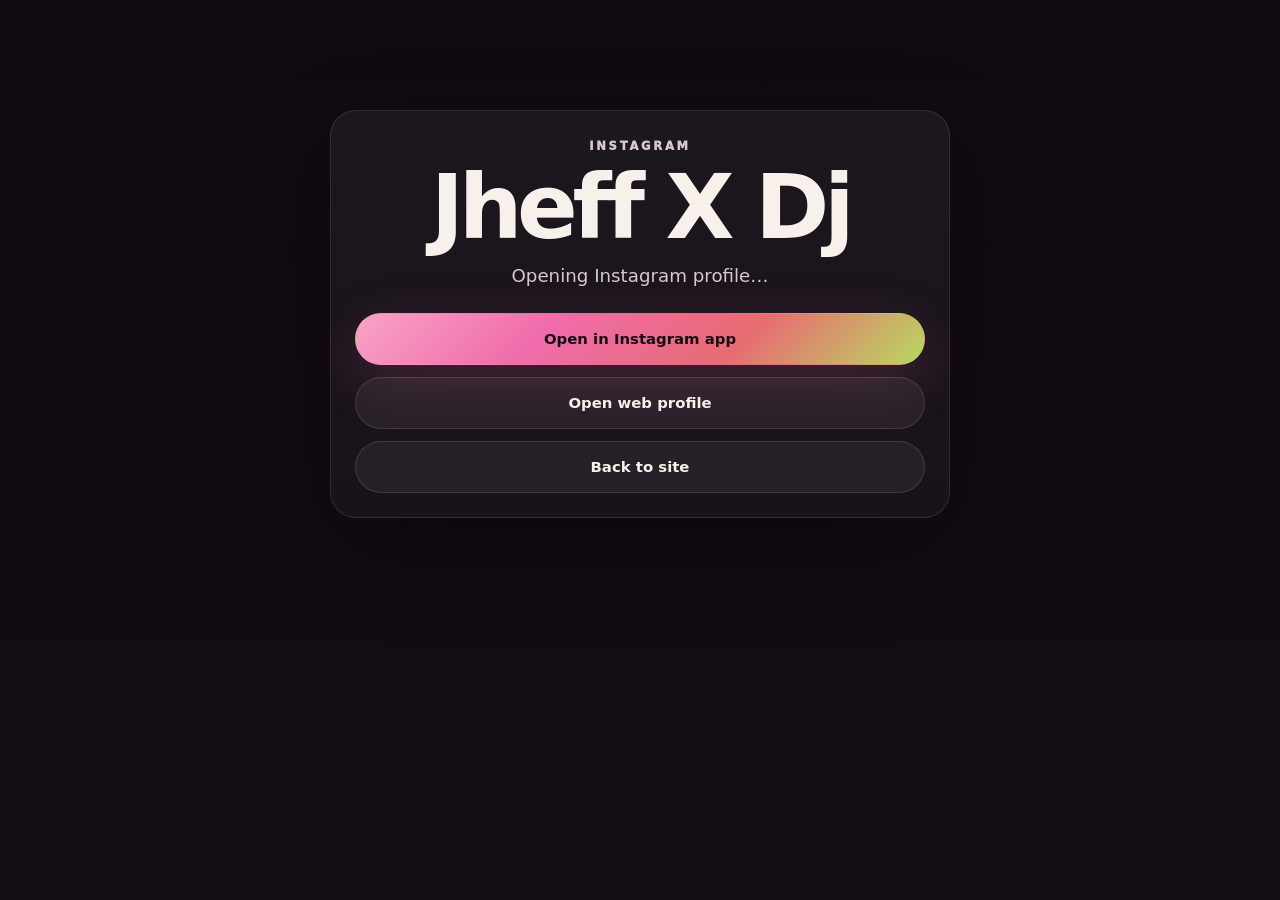
<file: instagram/index.html>
<!doctype html>
<html lang="en">
<head>
  <meta charset="UTF-8">
  <meta name="viewport" content="width=device-width,initial-scale=1">
  <title>Open Instagram — Jheff X Dj</title>
  <meta name="robots" content="noindex">
  <link rel="stylesheet" href="/assets/css/styles.css?v=landing-final-4">
</head>
<body class="page">
  <main class="page-main">
    <section class="container" style="max-width:620px">
      <div class="panel" style="text-align:center">
        <p class="kicker">Instagram</p>
        <h1 style="font-size:clamp(3rem,12vw,5.6rem);line-height:.9;letter-spacing:-.06em;margin:0 0 14px">Jheff X Dj</h1>
        <p class="lead" style="margin:auto">Opening Instagram profile…</p>
        <div class="link-list">
          <a class="btn primary" id="open-app" href="instagram://user?username=jheffbrasil">Open in Instagram app</a>
          <a class="btn ghost" href="https://www.instagram.com/jheffbrasil/">Open web profile</a>
          <a class="btn ghost" href="/">Back to site</a>
        </div>
      </div>
    </section>
  </main>
  <script>
    const appUrl = 'instagram://user?username=jheffbrasil';
    const webUrl = 'https://www.instagram.com/jheffbrasil/';
    let fallbackTimer;
    function openApp(){
      document.location.href = appUrl;
      fallbackTimer = setTimeout(() => {
        if (!document.hidden) document.location.href = webUrl;
      }, 1800);
    }
    document.getElementById('open-app').addEventListener('click', function(e){
      e.preventDefault();
      openApp();
    });
    window.addEventListener('pagehide', () => clearTimeout(fallbackTimer));
    setTimeout(openApp, 350);
  </script>
</body>
</html>
</file>
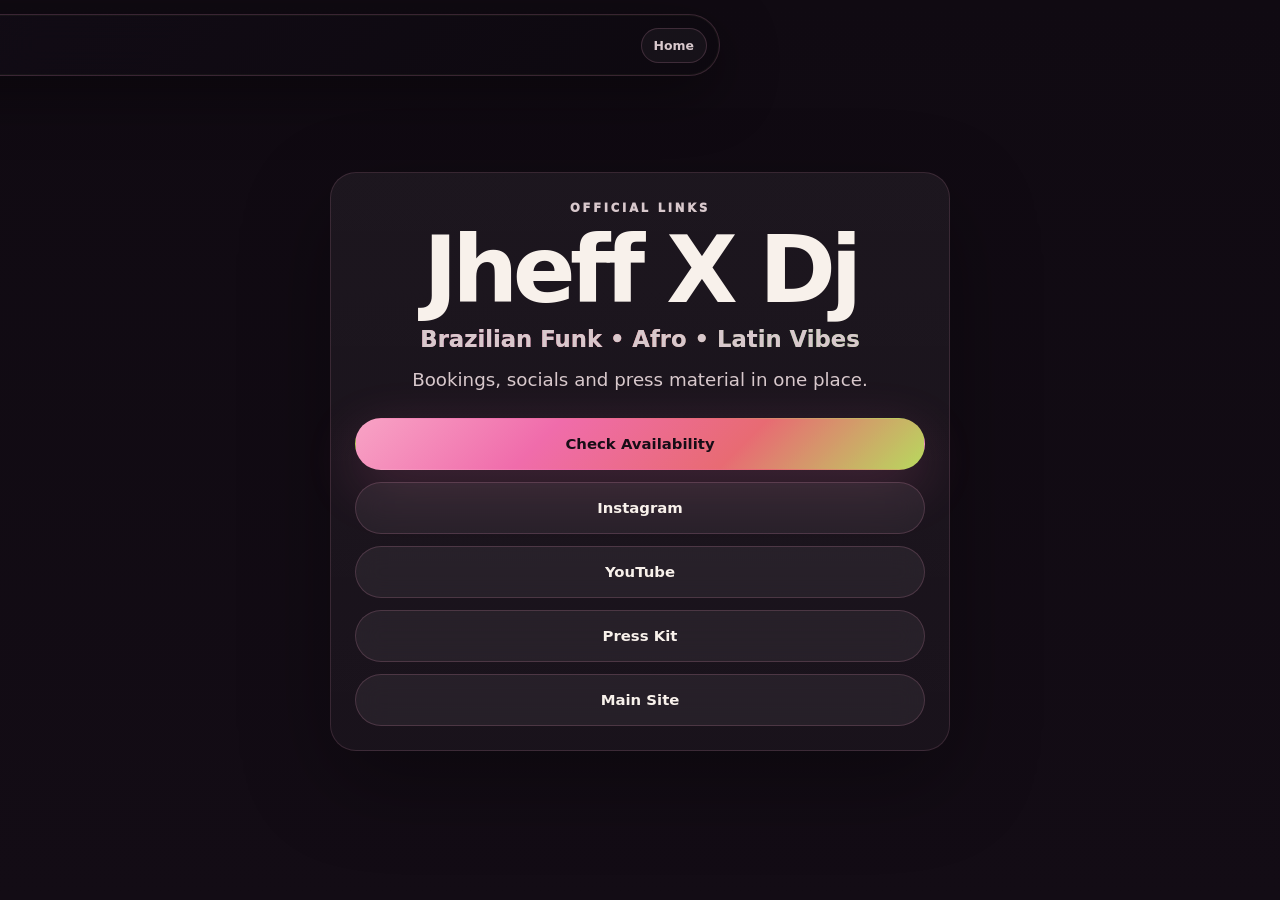
<file: links/index.html>
<!doctype html>
<html lang="en">
<head>
  <meta charset="UTF-8">
  <meta name="viewport" content="width=device-width,initial-scale=1">
  <title>Links — Jheff X Dj</title>
  <meta name="description" content="Official links for Jheff X Dj: booking, Instagram, YouTube and press kit.">
  <link rel="stylesheet" href="/assets/css/styles.css?v=landing-final-4">
</head>
<body class="page">
  <header class="topbar"><a class="brand" href="/">Jheff X Dj</a><div class="lang-switch"><a href="/">Home</a></div></header>
  <main class="page-main">
    <section class="container" style="max-width:620px">
      <div class="panel" style="text-align:center">
        <p class="kicker">Official links</p>
        <h1 style="font-size:clamp(3rem,12vw,5.8rem);line-height:.9;letter-spacing:-.06em;margin:0 0 14px">Jheff X Dj</h1>
        <p class="tagline">Brazilian Funk • Afro • Latin Vibes</p>
        <p class="lead" style="margin:auto">Bookings, socials and press material in one place.</p>
        <div class="link-list">
          <a class="btn primary" href="https://wa.me/351919344194" target="_blank" rel="noopener">Check Availability</a>
          <a class="btn ghost" href="/instagram/">Instagram</a>
          <a class="btn ghost" href="https://youtube.com/@jheffxdj">YouTube</a>
          <a class="btn ghost" href="/press-kit/">Press Kit</a>
          <a class="btn ghost" href="/">Main Site</a>
        </div>
      </div>
    </section>
  </main>
</body>
</html>
</file>
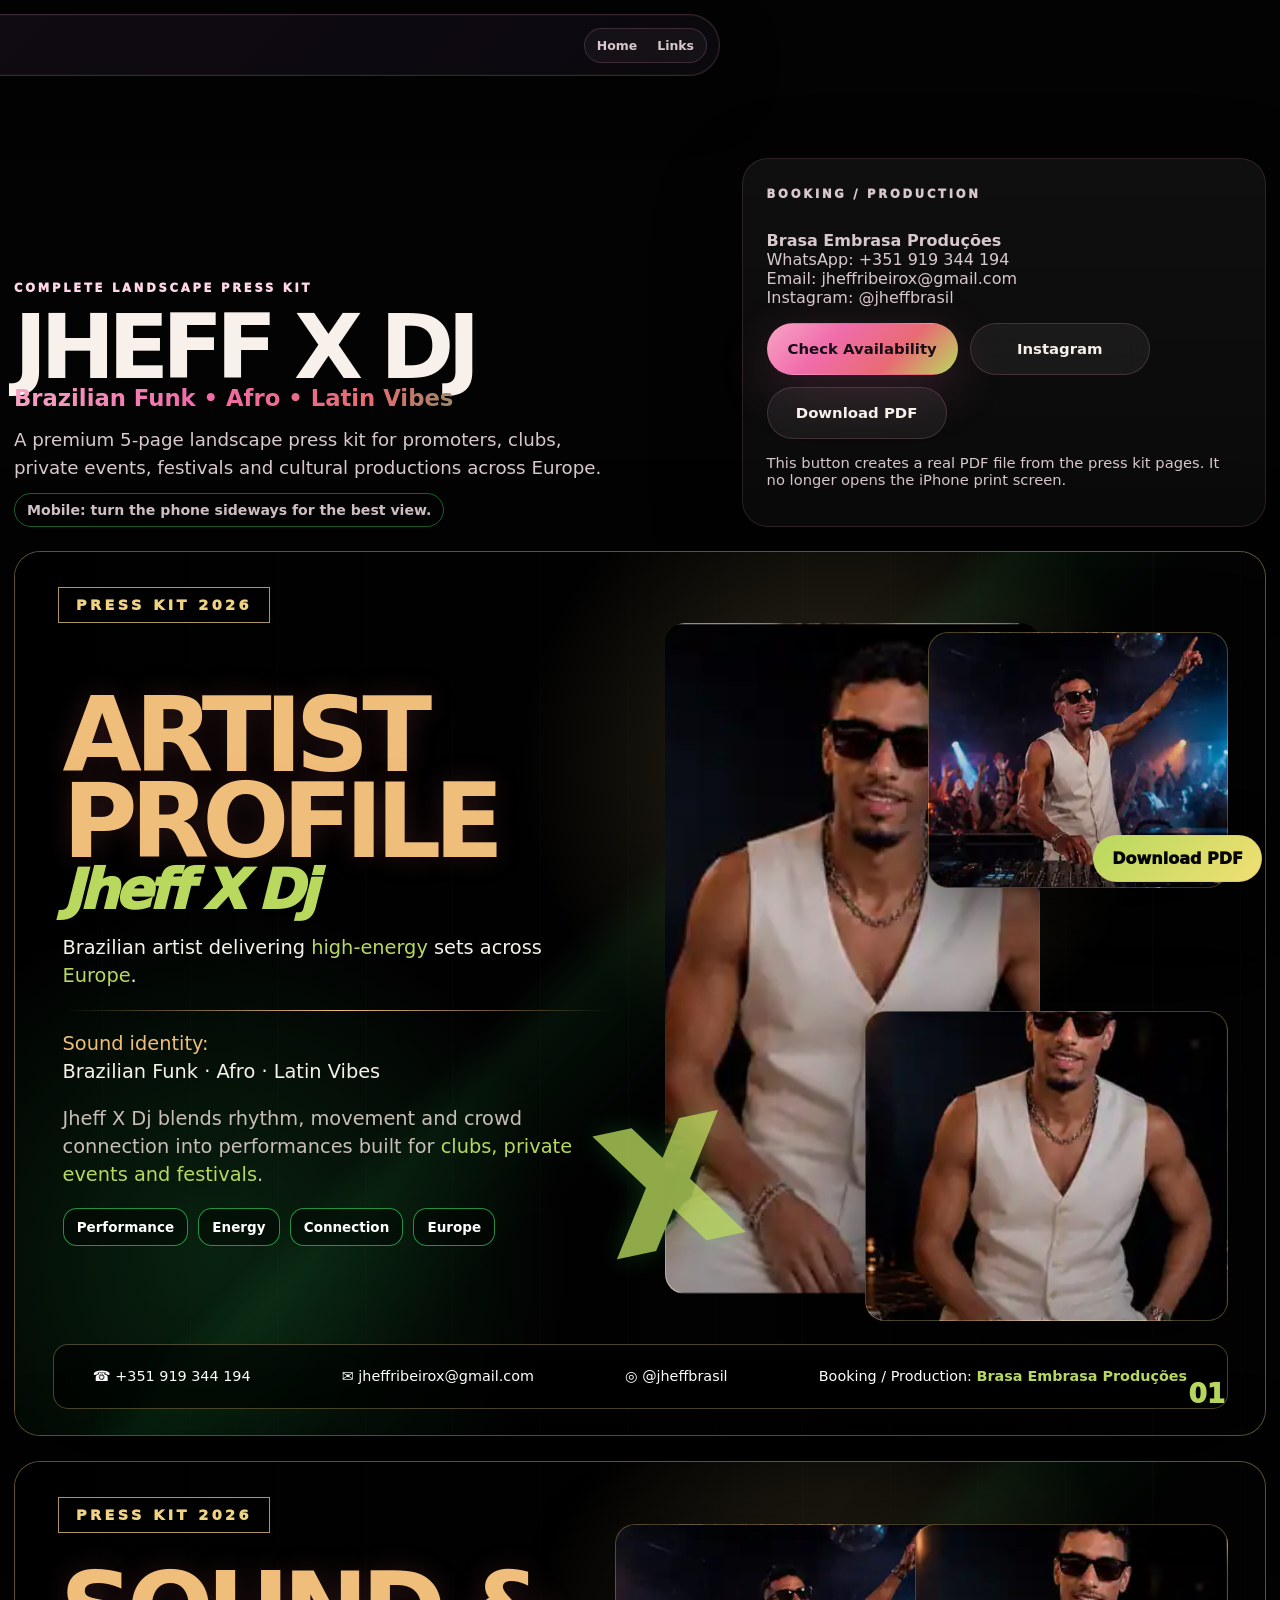
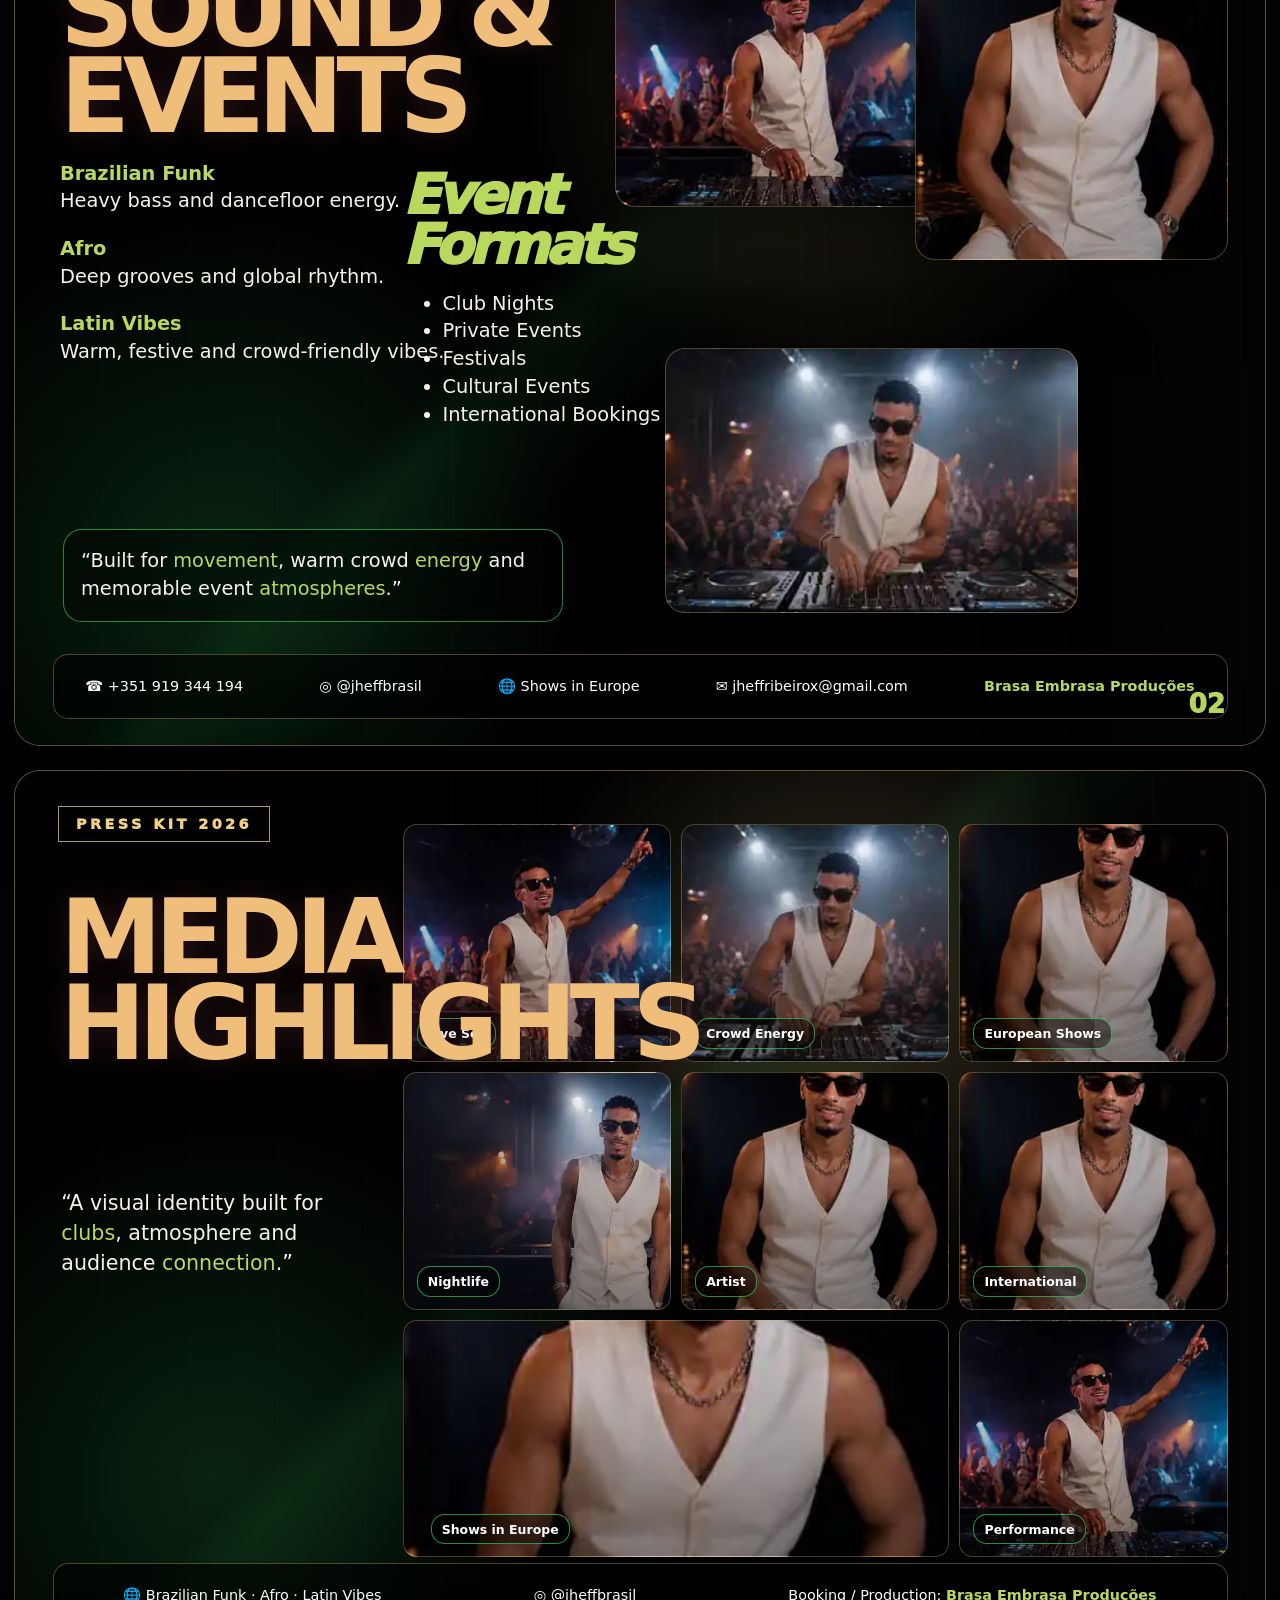
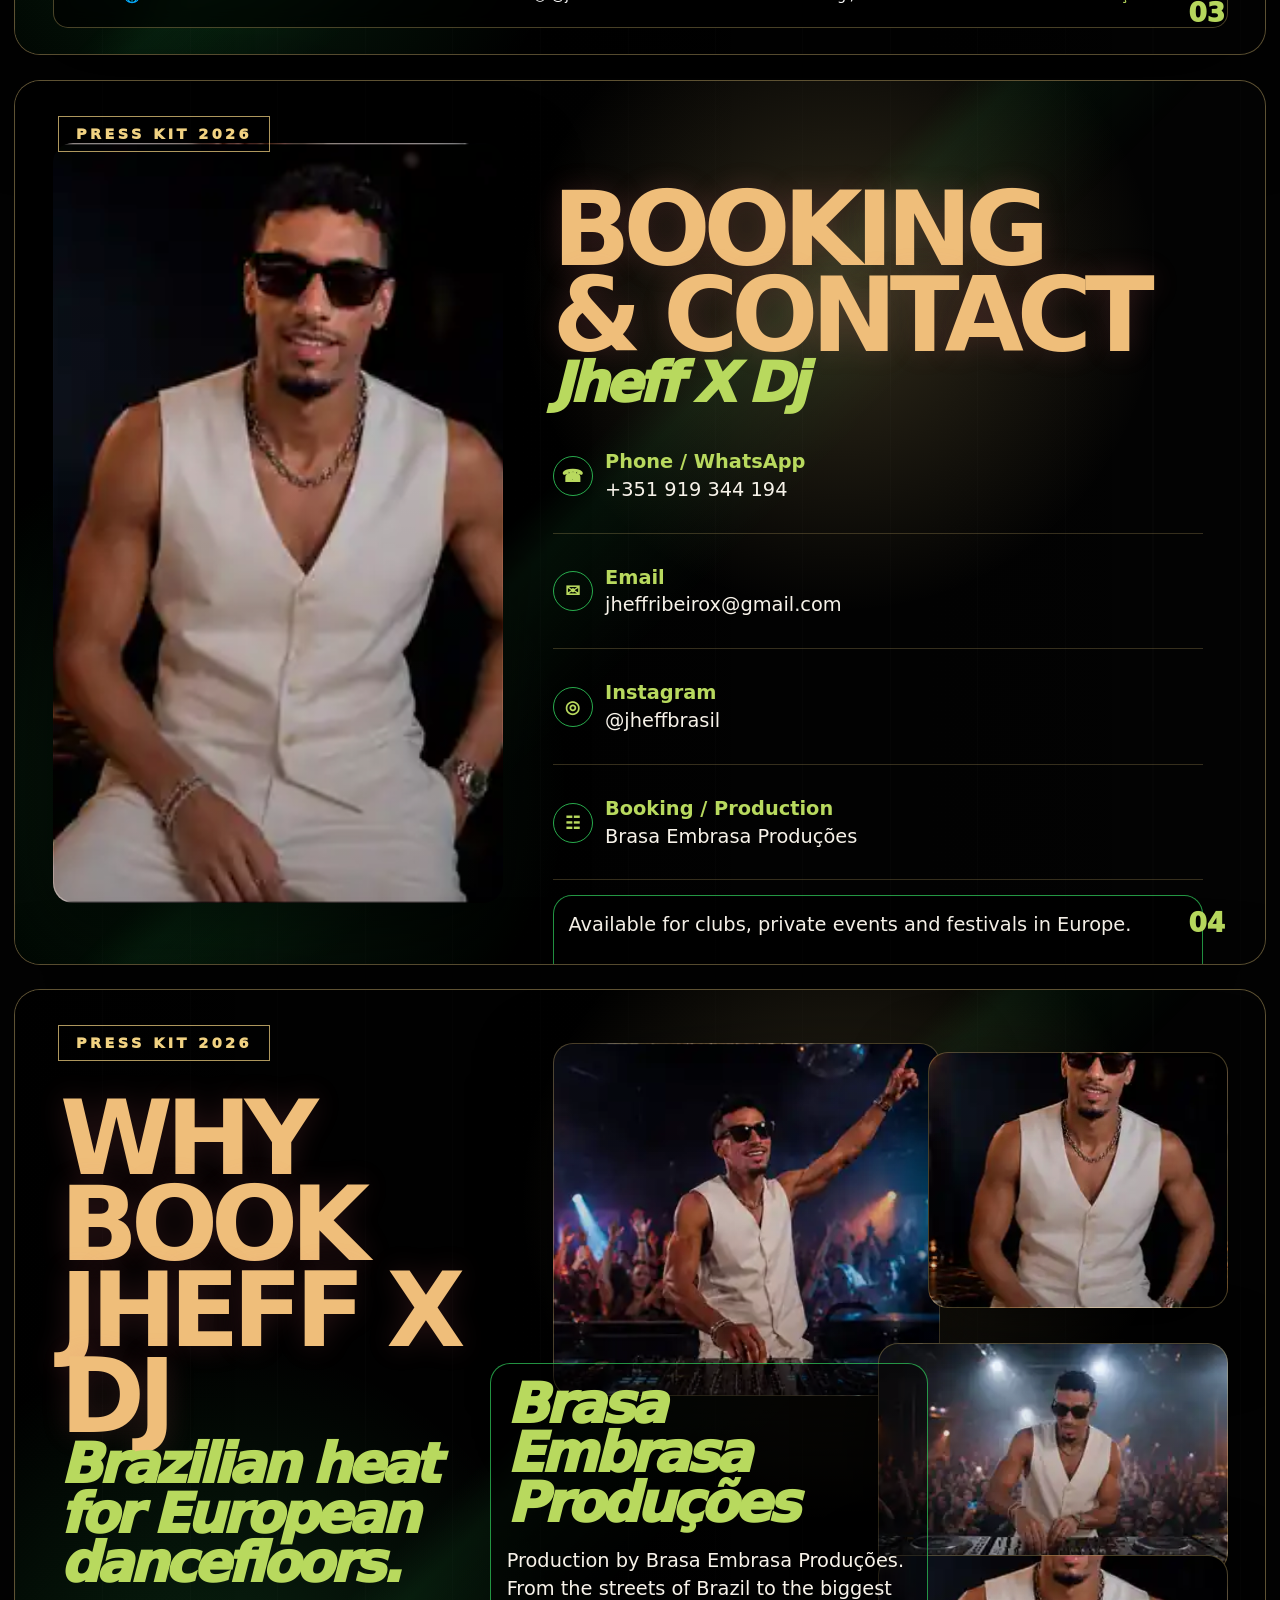
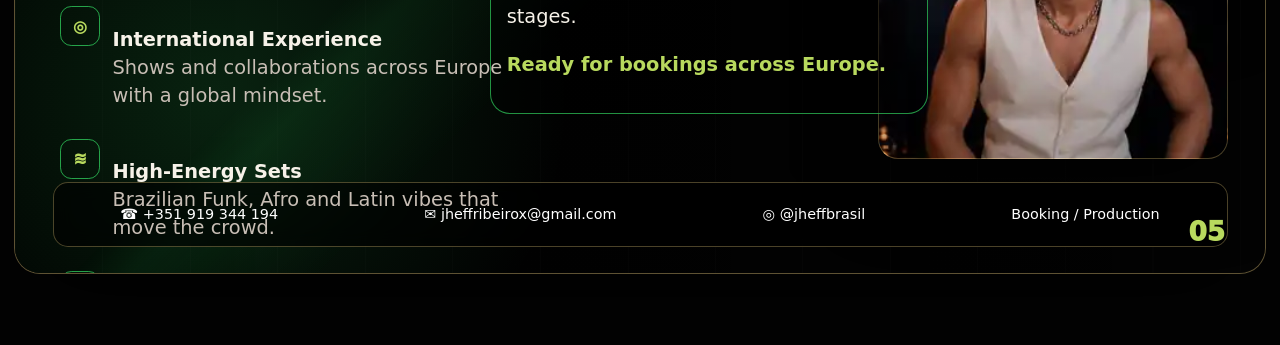
<file: press-kit/index.html>
<!doctype html>
<html lang="en">
<head>
  <meta charset="UTF-8">
  <meta name="viewport" content="width=device-width,initial-scale=1">
  <title>Landscape Press Kit — Jheff X Dj</title>
  <meta name="description" content="Complete landscape press kit for Jheff X Dj: artist profile, sound, events, media highlights and booking contact.">
  <link rel="stylesheet" href="/assets/css/styles.css?v=landing-final-7">
  <style>
    body.page{background:#030303;overflow:auto}.presskit-page .page-main{padding-top:96px}.presskit{width:min(1380px,calc(100% - 28px));margin:auto;display:grid;gap:24px}.presskit-head{display:grid;grid-template-columns:1.15fr .85fr;gap:18px;align-items:end}.presskit-head h1{font-size:clamp(2.8rem,7vw,7rem);line-height:.86;letter-spacing:-.08em;text-transform:uppercase;margin:0}.presskit-head .panel{margin:0}.viewer-note{display:inline-flex;margin-top:12px;border:1px solid rgba(57,242,109,.4);border-radius:999px;padding:8px 12px;color:var(--muted);font-weight:800;font-size:.88rem}.download-float{position:fixed;right:18px;bottom:18px;z-index:90;border:1px solid rgba(216,189,114,.55);background:linear-gradient(135deg,var(--green),#f1df73);color:#050505;border-radius:999px;padding:13px 18px;font-weight:950;box-shadow:0 18px 60px rgba(0,0,0,.48)}.download-float.is-working,.btn.is-working{opacity:.78;pointer-events:none}.spread{container-type:inline-size;position:relative;overflow:hidden;aspect-ratio:1414/1000;border:1px solid rgba(216,189,114,.42);border-radius:26px;background:#050505;box-shadow:0 28px 100px rgba(0,0,0,.62);isolation:isolate}.spread:before{content:"";position:absolute;inset:0;background:radial-gradient(circle at 66% 24%,rgba(216,189,114,.22),transparent 30%),radial-gradient(circle at 16% 80%,rgba(57,242,109,.14),transparent 28%),linear-gradient(90deg,rgba(0,0,0,.98),rgba(0,0,0,.76) 48%,rgba(0,0,0,.42));z-index:-2}.spread:after{content:"";position:absolute;inset:0;background:linear-gradient(135deg,transparent 0 44%,rgba(57,242,109,.12) 47%,transparent 56%),repeating-linear-gradient(90deg,rgba(255,255,255,.025) 0 1px,transparent 1px 7cqw);opacity:.55;z-index:-1}.pk-label{position:absolute;top:4%;left:3.4%;z-index:5;color:#f1d282;border:1px solid rgba(241,210,130,.72);padding:.7cqw 1.4cqw;font-size:1.15cqw;font-weight:950;letter-spacing:.24em;text-transform:uppercase}.page-no{position:absolute;right:3.2%;bottom:3%;z-index:8;color:var(--green);font-size:2.1cqw;font-weight:950}.big{margin:0;font-size:8.2cqw;line-height:.84;letter-spacing:-.07em;text-transform:uppercase;background:linear-gradient(180deg,#ffe89d,#b57922);-webkit-background-clip:text;background-clip:text;color:transparent;text-shadow:0 0 2.3cqw rgba(216,189,114,.18)}.brush{margin:0;color:var(--green);font-size:4.4cqw;line-height:.9;font-weight:950;font-style:italic;letter-spacing:-.07em}.copy{color:#f7f2e9;font-size:1.55cqw;line-height:1.44}.muted{color:#c8beb5}.accent{color:var(--green)}.gold{color:var(--gold)}.photo{position:absolute;border:1px solid rgba(216,189,114,.32);border-radius:1.6cqw;background-size:cover;background-position:center;box-shadow:0 2cqw 6cqw rgba(0,0,0,.58)}.photo:after{content:"";position:absolute;inset:0;background:linear-gradient(180deg,transparent,rgba(0,0,0,.22));border-radius:inherit}.footer{position:absolute;left:3%;right:3%;bottom:3%;height:7.4%;border:1px solid rgba(216,189,114,.35);border-radius:1.2cqw;display:flex;align-items:center;justify-content:space-around;gap:1cqw;background:rgba(0,0,0,.62);backdrop-filter:blur(10px);font-size:1.15cqw;color:#fff}.footer span{white-space:nowrap}.badge-row{display:flex;gap:.8cqw;flex-wrap:wrap}.badge,.chip{border:1px solid rgba(57,242,109,.58);border-radius:1.1cqw;color:#fff;background:rgba(0,0,0,.44);font-weight:900}.badge{padding:.8cqw 1.05cqw;font-size:1.08cqw;text-align:center}.chip{position:absolute;left:5%;bottom:5%;z-index:3;padding:.55cqw .8cqw;font-size:1cqw}.line{height:1px;background:linear-gradient(90deg,transparent,var(--gold),transparent);margin:1.25cqw 0}.xmark{position:absolute;color:var(--green);font-size:13cqw;font-weight:950;transform:rotate(-12deg);opacity:.78;text-shadow:0 0 2cqw rgba(57,242,109,.24)}.s1 .text{position:absolute;left:3.8%;top:16%;width:44%;z-index:4}.s1 .hero{right:18%;top:8%;width:30%;height:76%;background-image:url('/assets/images/press-closeup.webp');background-position:center top;border-color:transparent;box-shadow:none}.s1 .p1{right:3%;top:9%;width:24%;height:29%;background-image:url('/assets/images/live-performance.webp')}.s1 .p2{right:3%;bottom:13%;width:29%;height:35%;background-image:url('/assets/images/lifestyle-europe.webp')}.s1 .xmark{left:47%;bottom:17%}.s2 .left{position:absolute;left:3.6%;top:12%;width:40%;z-index:4}.s2 .formats{position:absolute;left:31%;top:35%;width:23%;z-index:4}.s2 .p1{right:24%;top:7%;width:28%;height:32%;background-image:url('/assets/images/live-performance.webp')}.s2 .p2{right:3%;top:7%;width:25%;height:38%;background-image:url('/assets/images/lifestyle-europe.webp')}.s2 .p3{right:15%;bottom:15%;width:33%;height:30%;background-image:url('/assets/images/crowd-show.webp')}.s2 .quote{position:absolute;left:3.8%;bottom:14%;width:40%;border:1px solid rgba(57,242,109,.55);border-radius:1.5cqw;padding:1.4cqw;background:rgba(0,0,0,.44)}.s3 .title{position:absolute;left:3.6%;top:14%;width:28%;z-index:4}.s3 .quote{position:absolute;left:3.7%;top:45%;width:24%;font-size:1.65cqw;line-height:1.45}.media-grid{position:absolute;right:3%;top:6%;bottom:11%;left:31%;display:grid;grid-template-columns:1fr 1fr 1fr;grid-template-rows:1fr 1fr 1fr;gap:.8cqw}.tile{position:relative;border:1px solid rgba(216,189,114,.3);border-radius:1.1cqw;background-size:cover;background-position:center;overflow:hidden}.tile:after{content:"";position:absolute;inset:0;background:linear-gradient(180deg,transparent,rgba(0,0,0,.42))}.t1{background-image:url('/assets/images/live-performance.webp')}.t2{background-image:url('/assets/images/crowd-show.webp')}.t3{background-image:url('/assets/images/lifestyle-europe.webp')}.t4{background-image:url('/assets/images/hero.webp')}.t5{background-image:url('/assets/images/press-closeup.webp')}.t6{background-image:url('/assets/images/portrait-about.webp')}.t7{background-image:url('/assets/images/lifestyle-europe.webp');grid-column:1/3}.t8{background-image:url('/assets/images/live-performance.webp')}.s4 .portrait{left:3%;top:7%;bottom:7%;width:36%;background-image:url('/assets/images/press-closeup.webp');background-position:center top;border-color:transparent}.s4 .contact{position:absolute;right:5%;top:12%;width:52%;z-index:5}.contact-list{display:grid;gap:.85cqw;margin-top:1.6cqw}.contact-row{display:grid;grid-template-columns:3.2cqw 1fr;gap:1cqw;align-items:center;border-bottom:1px solid rgba(216,189,114,.24);padding-bottom:.75cqw}.icon{width:3.2cqw;height:3.2cqw;border:1px solid rgba(57,242,109,.7);border-radius:50%;display:grid;place-items:center;color:var(--green);font-weight:950;font-size:1.4cqw}.note{border:1px solid rgba(57,242,109,.62);border-radius:1.5cqw;padding:1.2cqw;margin-top:1.2cqw;background:rgba(0,0,0,.38)}.s5 .left{position:absolute;left:3.6%;top:12%;width:36%;z-index:4}.feature-list{display:grid;gap:.8cqw;margin-top:1.4cqw}.feature{display:grid;grid-template-columns:3.2cqw 1fr;gap:1cqw;align-items:start}.feature i{width:3.2cqw;height:3.2cqw;border:1px solid rgba(57,242,109,.65);border-radius:.9cqw;display:grid;place-items:center;color:var(--green);font-style:normal;font-weight:950}.s5 .live{left:43%;top:6%;width:31%;height:40%;background-image:url('/assets/images/live-performance.webp')}.s5 .city{right:3%;top:7%;width:24%;height:29%;background-image:url('/assets/images/lifestyle-europe.webp')}.s5 .crowd{right:3%;top:40%;width:28%;height:26%;background-image:url('/assets/images/crowd-show.webp')}.s5 .travel{right:3%;bottom:13%;width:28%;height:23%;background-image:url('/assets/images/portrait-about.webp')}.brandbox{position:absolute;left:38%;bottom:18%;width:35%;border:1px solid rgba(57,242,109,.6);border-radius:1.6cqw;padding:1.25cqw;background:rgba(0,0,0,.48)}.spread-actions{display:flex;gap:12px;flex-wrap:wrap;margin-top:16px}.spread-actions a,.spread-actions button{min-width:180px}.print-note{color:var(--muted);font-size:.92rem}@media(max-width:900px){.presskit-page .topbar{position:relative;top:0;left:auto;transform:none;width:calc(100% - 22px);margin:10px auto 0}.presskit-page .page-main{padding-top:22px}.presskit{width:calc(100% - 18px);gap:16px}.presskit-head{grid-template-columns:1fr}.presskit-head .panel{display:none}.presskit-head h1{font-size:3.2rem}.presskit-head .lead{font-size:.95rem}.viewer-note{font-size:.78rem;padding:7px 10px}.spread{width:100%;border-radius:14px;box-shadow:0 16px 44px rgba(0,0,0,.48)}.footer span:nth-child(n+3){display:none}.pk-label{letter-spacing:.16em}.spread-actions a,.spread-actions button{min-width:0}.download-float{right:12px;bottom:12px;padding:11px 14px;font-size:.9rem}}
  </style>
</head>
<body class="page presskit-page">
  <header class="topbar"><a class="brand" href="/">Jheff X Dj</a><div class="lang-switch"><a href="/">Home</a><a href="/links/">Links</a></div></header>
  <button class="download-float" type="button" data-download-pdf>Download PDF</button>
  <main class="page-main"><div class="presskit">
    <section class="presskit-head"><div><p class="kicker">Complete landscape press kit</p><h1>Jheff X Dj</h1><p class="tagline">Brazilian Funk • Afro • Latin Vibes</p><p class="lead">A premium 5-page landscape press kit for promoters, clubs, private events, festivals and cultural productions across Europe.</p><span class="viewer-note">Mobile: turn the phone sideways for the best view.</span></div><div class="panel"><p class="kicker">Booking / Production</p><p><strong>Brasa Embrasa Produções</strong><br>WhatsApp: +351 919 344 194<br>Email: jheffribeirox@gmail.com<br>Instagram: @jheffbrasil</p><div class="spread-actions"><a class="btn primary" href="https://wa.me/351919344194" target="_blank" rel="noopener">Check Availability</a><a class="btn ghost" href="/instagram/">Instagram</a><button class="btn ghost" type="button" data-download-pdf>Download PDF</button></div><p class="print-note">This button creates a real PDF file from the press kit pages. It no longer opens the iPhone print screen.</p></div></section>
    <section class="spread s1" id="page-01"><div class="pk-label">Press Kit 2026</div><div class="page-no">01</div><div class="text"><h2 class="big">Artist<br>Profile</h2><h3 class="brush">Jheff X Dj</h3><p class="copy">Brazilian artist delivering <span class="accent">high-energy</span> sets across <span class="accent">Europe</span>.</p><div class="line"></div><p class="copy"><span class="gold">Sound identity:</span><br>Brazilian Funk · Afro · Latin Vibes</p><p class="copy muted">Jheff X Dj blends rhythm, movement and crowd connection into performances built for <span class="accent">clubs, private events and festivals</span>.</p><div class="badge-row"><span class="badge">Performance</span><span class="badge">Energy</span><span class="badge">Connection</span><span class="badge">Europe</span></div></div><div class="photo hero"></div><div class="photo p1"></div><div class="photo p2"></div><div class="xmark">X</div><div class="footer"><span>☎ +351 919 344 194</span><span>✉ jheffribeirox@gmail.com</span><span>◎ @jheffbrasil</span><span>Booking / Production: <b class="accent">Brasa Embrasa Produções</b></span></div></section>
    <section class="spread s2" id="page-02"><div class="pk-label">Press Kit 2026</div><div class="page-no">02</div><div class="left"><h2 class="big">Sound &<br>Events</h2><p class="copy"><b class="accent">Brazilian Funk</b><br>Heavy bass and dancefloor energy.</p><p class="copy"><b class="accent">Afro</b><br>Deep grooves and global rhythm.</p><p class="copy"><b class="accent">Latin Vibes</b><br>Warm, festive and crowd-friendly vibes.</p></div><div class="formats"><h3 class="brush">Event Formats</h3><ul class="copy"><li>Club Nights</li><li>Private Events</li><li>Festivals</li><li>Cultural Events</li><li>International Bookings</li></ul></div><div class="photo p1"></div><div class="photo p2"></div><div class="photo p3"></div><div class="quote copy">“Built for <span class="accent">movement</span>, warm crowd <span class="accent">energy</span> and memorable event <span class="accent">atmospheres</span>.”</div><div class="footer"><span>☎ +351 919 344 194</span><span>◎ @jheffbrasil</span><span>🌐 Shows in Europe</span><span>✉ jheffribeirox@gmail.com</span><span><b class="accent">Brasa Embrasa Produções</b></span></div></section>
    <section class="spread s3" id="page-03"><div class="pk-label">Press Kit 2026</div><div class="page-no">03</div><div class="title"><h2 class="big">Media<br>Highlights</h2></div><p class="quote copy">“A visual identity built for <span class="accent">clubs</span>, atmosphere and audience <span class="accent">connection</span>.”</p><div class="media-grid"><div class="tile t1"><b class="chip">Live Set</b></div><div class="tile t2"><b class="chip">Crowd Energy</b></div><div class="tile t3"><b class="chip">European Shows</b></div><div class="tile t4"><b class="chip">Nightlife</b></div><div class="tile t5"><b class="chip">Artist</b></div><div class="tile t6"><b class="chip">International</b></div><div class="tile t7"><b class="chip">Shows in Europe</b></div><div class="tile t8"><b class="chip">Performance</b></div></div><div class="footer"><span>🌐 Brazilian Funk · Afro · Latin Vibes</span><span>◎ @jheffbrasil</span><span>Booking / Production: <b class="accent">Brasa Embrasa Produções</b></span></div></section>
    <section class="spread s4" id="page-04"><div class="pk-label">Press Kit 2026</div><div class="page-no">04</div><div class="photo portrait"></div><div class="contact"><h2 class="big">Booking<br>& Contact</h2><h3 class="brush">Jheff X Dj</h3><div class="contact-list"><div class="contact-row"><span class="icon">☎</span><p class="copy"><b class="accent">Phone / WhatsApp</b><br>+351 919 344 194</p></div><div class="contact-row"><span class="icon">✉</span><p class="copy"><b class="accent">Email</b><br>jheffribeirox@gmail.com</p></div><div class="contact-row"><span class="icon">◎</span><p class="copy"><b class="accent">Instagram</b><br>@jheffbrasil</p></div><div class="contact-row"><span class="icon">☷</span><p class="copy"><b class="accent">Booking / Production</b><br>Brasa Embrasa Produções</p></div></div><div class="note copy">Available for clubs, private events and festivals in Europe.<br><br>For bookings, send event date, city, venue type and estimated audience.</div></div></section>
    <section class="spread s5" id="page-05"><div class="pk-label">Press Kit 2026</div><div class="page-no">05</div><div class="left"><h2 class="big">Why Book<br>Jheff X Dj</h2><h3 class="brush">Brazilian heat for European dancefloors.</h3><div class="feature-list"><div class="feature"><i>◎</i><p class="copy"><b>International Experience</b><br><span class="muted">Shows and collaborations across Europe with a global mindset.</span></p></div><div class="feature"><i>≋</i><p class="copy"><b>High-Energy Sets</b><br><span class="muted">Brazilian Funk, Afro and Latin vibes that move the crowd.</span></p></div><div class="feature"><i>☷</i><p class="copy"><b>Culture · Rhythm · Connection</b><br><span class="muted">Authentic sound, strong identity and real audience connection.</span></p></div><div class="feature"><i>⚙</i><p class="copy"><b>Flexible Formats</b><br><span class="muted">Clubs, private events, festivals, brand activations and more.</span></p></div></div></div><div class="photo live"></div><div class="photo city"></div><div class="photo crowd"></div><div class="photo travel"></div><div class="brandbox copy"><h3 class="brush">Brasa Embrasa Produções</h3><p>Production by Brasa Embrasa Produções. From the streets of Brazil to the biggest stages.</p><p class="accent"><b>Ready for bookings across Europe.</b></p></div><div class="footer"><span>☎ +351 919 344 194</span><span>✉ jheffribeirox@gmail.com</span><span>◎ @jheffbrasil</span><span>Booking / Production</span></div></section>
  </div></main>
  <script>
    const PDF_FILE_NAME='jheff-x-dj-press-kit-2026.pdf';
    const libs={canvas:'https://cdn.jsdelivr.net/npm/html2canvas@1.4.1/dist/html2canvas.min.js',pdf:'https://cdn.jsdelivr.net/npm/jspdf@2.5.1/dist/jspdf.umd.min.js'};
    function loadScript(src){return new Promise((resolve,reject)=>{if(document.querySelector(`script[src="${src}"]`)) return resolve();const s=document.createElement('script');s.src=src;s.onload=resolve;s.onerror=reject;document.head.appendChild(s);});}
    async function generatePressKitPdf(event){
      event.preventDefault();
      const buttons=[...document.querySelectorAll('[data-download-pdf]')];
      const old=buttons.map(b=>b.textContent);
      buttons.forEach(b=>{b.classList.add('is-working');b.textContent='Generating PDF…'});
      try{
        await loadScript(libs.canvas);
        await loadScript(libs.pdf);
        const {jsPDF}=window.jspdf;
        const pdf=new jsPDF({orientation:'landscape',unit:'pt',format:'a4',compress:true});
        const pageW=pdf.internal.pageSize.getWidth();
        const pageH=pdf.internal.pageSize.getHeight();
        const spreads=[...document.querySelectorAll('.spread')];
        for(let i=0;i<spreads.length;i++){
          buttons.forEach(b=>b.textContent=`PDF ${i+1}/${spreads.length}`);
          const canvas=await html2canvas(spreads[i],{scale:2,backgroundColor:'#050505',useCORS:true,allowTaint:true,logging:false});
          const img=canvas.toDataURL('image/jpeg',0.86);
          if(i>0) pdf.addPage('a4','landscape');
          pdf.addImage(img,'JPEG',0,0,pageW,pageH,undefined,'FAST');
        }
        pdf.save(PDF_FILE_NAME);
      }catch(error){
        console.error(error);
        alert('PDF generation failed. Please try again on desktop or use Share > Save as PDF.');
      }finally{
        buttons.forEach((b,i)=>{b.classList.remove('is-working');b.textContent=old[i]||'Download PDF'});
      }
    }
    document.querySelectorAll('[data-download-pdf]').forEach(button=>button.addEventListener('click',generatePressKitPdf));
  </script>
</body>
</html>
</file>
<file: assets/css/styles.css>
html{height:100%;scroll-behavior:smooth}*{box-sizing:border-box}:root{--bg:#100a12;--text:#f8f1eb;--muted:#d8c8cc;--rose:#f06cab;--pink:#f8a3c5;--coral:#e86b73;--prune:#6f3a78;--lime:#b8d95e;--leaf:#4aa854;--line:rgba(255,255,255,.16);--gold:#efbe7a;--green:#b8d95e;--max:1120px;--display:'Space Grotesk',Inter,ui-sans-serif,system-ui,sans-serif;--body:'Manrope',Inter,ui-sans-serif,system-ui,sans-serif}body{margin:0;min-height:100%;background:var(--bg);color:var(--text);font-family:var(--body);overflow:hidden}a{color:inherit;text-decoration:none}button,input,select,textarea{font:inherit}button{cursor:pointer}.landing-page{height:100svh;overflow:hidden}.landing-page:before{content:"";position:fixed;inset:0;z-index:-4;background:linear-gradient(100deg,rgba(12,7,14,.98),rgba(20,11,18,.84) 42%,rgba(32,18,29,.50)),url('/assets/images/live-performance.webp') 68% center/cover no-repeat;filter:saturate(.86) contrast(1.06) brightness(.72)}.landing-page:after{content:"";position:fixed;inset:0;z-index:-3;background:radial-gradient(circle at 20% 28%,rgba(240,108,171,.20),transparent 19rem),radial-gradient(circle at 80% 18%,rgba(184,217,94,.14),transparent 18rem),radial-gradient(circle at 72% 76%,rgba(111,58,120,.22),transparent 22rem),linear-gradient(180deg,rgba(255,255,255,.02),rgba(0,0,0,.22));pointer-events:none}.topbar{position:fixed;z-index:40;top:14px;left:50%;transform:translateX(-50%);width:min(var(--max),calc(100% - 24px));height:62px;display:flex;align-items:center;justify-content:space-between;gap:12px;padding:0 12px 0 14px;border:1px solid rgba(248,163,197,.18);border-radius:999px;background:linear-gradient(135deg,rgba(20,13,24,.88),rgba(13,9,16,.86));backdrop-filter:blur(18px);box-shadow:0 18px 60px rgba(0,0,0,.4),0 0 0 1px rgba(184,217,94,.04) inset}.brand{display:flex;align-items:center;gap:12px;min-width:0;font-family:var(--display);font-weight:700;letter-spacing:-.03em}.brand-logo{display:block;height:40px;width:auto;max-width:132px;object-fit:contain;filter:drop-shadow(0 6px 12px rgba(0,0,0,.35))}.brand-name{font-size:1rem;white-space:nowrap}.brand-mark{width:36px;height:36px;border-radius:50%;display:grid;place-items:center;background:linear-gradient(135deg,var(--pink),var(--lime));color:#160c15;font-size:.82rem}.lang-switch{display:flex;gap:4px;padding:4px;border:1px solid rgba(248,163,197,.18);border-radius:999px;background:rgba(255,255,255,.04)}.lang-switch button,.lang-switch a{border:0;border-radius:999px;background:transparent;color:var(--muted);padding:5px 8px;font-size:.78rem;font-weight:900}.lang-switch button.active{background:linear-gradient(135deg,#fff4f9,#ffe6ef);color:#1a1018}.screen{height:100svh;display:grid;align-items:center;padding:94px max(24px,calc((100vw - var(--max))/2 + 12px)) 32px}.hero-panel{width:min(760px,100%);position:relative;padding:24px 28px 28px;border:1px solid rgba(248,163,197,.18);border-radius:34px;background:linear-gradient(140deg,rgba(16,10,18,.72),rgba(21,12,21,.42));backdrop-filter:blur(12px);box-shadow:0 28px 100px rgba(0,0,0,.42),0 0 0 1px rgba(255,255,255,.03) inset}.hero-panel:before{content:"";position:absolute;left:-1px;top:12%;bottom:12%;width:2px;background:linear-gradient(180deg,var(--rose),var(--coral),var(--leaf),var(--lime));border-radius:2px;opacity:.95}.hero-panel:after{content:"";position:absolute;inset:0;border-radius:34px;padding:1px;background:linear-gradient(135deg,rgba(240,108,171,.26),rgba(111,58,120,.10),rgba(184,217,94,.15));-webkit-mask:linear-gradient(#fff 0 0) content-box,linear-gradient(#fff 0 0);-webkit-mask-composite:xor;mask-composite:exclude;pointer-events:none}.hero-brand-lockup{margin:0 0 8px;display:flex;align-items:center}.hero-logo{width:min(260px,44vw);height:auto;display:block;filter:drop-shadow(0 12px 24px rgba(0,0,0,.35))}.eyebrow,.kicker{display:inline-flex;align-items:center;margin:0 0 14px;color:#ffd7e8;font-size:.72rem;font-weight:950;letter-spacing:.24em;text-transform:uppercase}.eyebrow{padding:8px 11px;border:1px solid rgba(240,108,171,.28);border-radius:999px;background:rgba(240,108,171,.06);backdrop-filter:blur(10px)}.hero-panel h1{position:relative;z-index:1;margin:0 0 12px;font-family:var(--display);font-size:clamp(3.35rem,8.8vw,7.4rem);line-height:.9;letter-spacing:-.072em;text-shadow:0 18px 70px rgba(0,0,0,.62)}.tagline{position:relative;z-index:1;margin:0 0 14px;background:linear-gradient(90deg,var(--pink),var(--rose),var(--coral),var(--leaf),var(--lime));-webkit-background-clip:text;background-clip:text;color:transparent;font-weight:900;font-size:clamp(1.05rem,2.4vw,1.42rem);line-height:1.14}.lead{position:relative;z-index:1;margin:0;max-width:615px;color:var(--muted);font-weight:500;font-size:clamp(1rem,1.85vw,1.14rem);line-height:1.52}.micro-trust{position:relative;z-index:1;display:inline-flex;max-width:100%;margin:20px 0 0;padding:10px 13px;border:1px solid rgba(255,255,255,.10);border-radius:999px;background:linear-gradient(135deg,rgba(240,108,171,.08),rgba(74,168,84,.06));backdrop-filter:blur(10px);color:#f6e8ec;font-weight:800;font-size:.88rem;line-height:1.2}.actions{position:relative;z-index:2;display:grid;grid-template-columns:minmax(230px,1.1fr) minmax(150px,.7fr) minmax(150px,.7fr);gap:11px;margin-top:23px;max-width:700px}.btn{display:inline-flex;align-items:center;justify-content:center;gap:9px;min-height:52px;padding:0 20px;border-radius:999px;border:1px solid transparent;font-weight:900;font-size:.93rem;transition:transform .18s ease,box-shadow .18s ease,background .18s ease;white-space:nowrap}.primary{background:linear-gradient(135deg,var(--pink),var(--rose),var(--coral),var(--lime));color:#170d16;box-shadow:0 16px 54px rgba(240,108,171,.2)}.ghost{border-color:rgba(248,163,197,.18);background:rgba(255,255,255,.06);color:var(--text);backdrop-filter:blur(12px)}.social-btn{background:linear-gradient(135deg,rgba(240,108,171,.14),rgba(111,58,120,.10),rgba(74,168,84,.08));border-color:rgba(240,108,171,.26)}.press-btn{background:linear-gradient(135deg,rgba(248,163,197,.12),rgba(232,107,115,.08),rgba(184,217,94,.08));border-color:rgba(184,217,94,.22)}.btn-icon{width:20px;height:20px;flex:0 0 auto}.btn-arrow{font-size:1.08rem;line-height:1}.ghost:hover,.primary:hover{transform:translateY(-1px)}.modal[hidden]{display:none}.modal{position:fixed;inset:0;z-index:100;display:grid;place-items:center;padding:14px}.modal-backdrop{position:absolute;inset:0;background:rgba(0,0,0,.75);backdrop-filter:blur(10px)}.modal-panel{position:relative;width:min(560px,100%);max-height:calc(100svh - 28px);overflow:auto;padding:24px;border:1px solid rgba(248,163,197,.18);border-radius:28px;background:linear-gradient(180deg,rgba(25,15,27,.98),rgba(10,8,12,.98));box-shadow:0 40px 140px rgba(0,0,0,.72)}.modal-close{position:absolute;top:12px;right:12px;width:42px;height:42px;border:1px solid rgba(248,163,197,.18);border-radius:50%;background:rgba(255,255,255,.06);color:var(--text);font-size:1.35rem}.modal-panel h2{margin:0 0 10px;font-family:var(--display);font-size:clamp(2rem,8vw,3.2rem);line-height:.92;letter-spacing:-.07em}.modal-lead{margin:0;color:var(--muted);line-height:1.45}.quick-form{display:grid;grid-template-columns:1fr 1fr;gap:12px;margin-top:20px}.quick-form label{display:grid;gap:7px;color:var(--muted);font-weight:850;font-size:.92rem}.quick-form input,.quick-form select,.quick-form textarea{width:100%;border:1px solid rgba(248,163,197,.18);border-radius:16px;background:#0d0910;color:var(--text);padding:13px 14px}.full{grid-column:1/-1}.response-note{margin:0;color:var(--muted);font-size:.86rem;text-align:center}.modal-open{overflow:hidden}.page{min-height:100vh;overflow:auto;background:linear-gradient(180deg,#100a12,#130c15)}.page .topbar{position:sticky;top:14px}.page-main{padding:110px 0 70px}.container{width:min(var(--max),calc(100% - 32px));margin:auto}.section{padding:34px 0}.grid{display:grid;gap:18px}.grid.cols-2{grid-template-columns:1fr 1fr}.grid.cols-3{grid-template-columns:repeat(3,1fr)}.panel{border:1px solid rgba(248,163,197,.14);border-radius:26px;background:linear-gradient(180deg,rgba(255,255,255,.05),rgba(255,255,255,.03));padding:24px;box-shadow:0 30px 90px rgba(0,0,0,.32)}.panel h2,.panel h3{margin:0 0 12px;letter-spacing:-.05em}.panel p,.panel li{color:var(--muted)}.panel ul{margin:0;padding-left:18px}.press-img{width:100%;border-radius:26px;border:1px solid rgba(248,163,197,.14);aspect-ratio:4/5;object-fit:cover}.link-list{display:grid;gap:12px;margin-top:24px}.link-list a,.link-list button{width:100%;justify-content:center}.asset-grid{display:grid;grid-template-columns:repeat(3,1fr);gap:14px}.asset-grid img{width:100%;aspect-ratio:4/5;object-fit:cover;border-radius:20px;border:1px solid rgba(248,163,197,.14)}.presskit-page .big{background:none!important;background-image:none!important;-webkit-background-clip:initial!important;background-clip:initial!important;color:#efbe7a!important;-webkit-text-fill-color:#efbe7a!important;text-shadow:0 0 2.3cqw rgba(232,107,115,.18)!important}@media(max-width:850px){.topbar{top:10px;height:56px;width:calc(100% - 22px);padding:0 9px 0 10px}.brand-logo{height:32px;max-width:104px}.brand-name{font-size:.94rem}.landing-page:before{background:linear-gradient(180deg,rgba(16,10,18,.42),rgba(16,10,18,.86) 45%,rgba(16,10,18,.98)),url('/assets/images/live-performance.webp') 58% center/cover no-repeat;filter:saturate(.82) contrast(1.08) brightness(.72)}.screen{padding:78px 14px 24px;align-items:center}.hero-panel{width:100%;padding:18px 18px 20px;border-radius:28px}.hero-brand-lockup{margin-bottom:8px}.hero-logo{width:min(215px,56vw)}.eyebrow{font-size:.6rem;letter-spacing:.2em;padding:7px 9px;margin-bottom:12px}.hero-panel h1{font-size:clamp(2.9rem,12.6vw,4.55rem);letter-spacing:-.065em;line-height:.94;margin-bottom:10px}.tagline{font-size:clamp(.98rem,3.95vw,1.12rem);margin-bottom:12px}.lead{max-width:96%;font-size:clamp(.93rem,3.45vw,1rem);line-height:1.48}.micro-trust{display:flex;width:100%;justify-content:center;text-align:center;border-radius:18px;font-size:.8rem;margin-top:17px;padding:10px 12px}.actions{grid-template-columns:1fr 1fr;gap:9px;margin-top:16px;max-width:none}.actions .primary{grid-column:1/-1;width:100%;min-height:52px}.btn{min-height:46px;padding:0 12px;font-size:.88rem;gap:8px}.btn-icon{width:18px;height:18px}.quick-form{grid-template-columns:1fr}.modal-panel{padding:22px;border-radius:24px}.page-main{padding-top:92px}.grid.cols-2,.grid.cols-3,.asset-grid{grid-template-columns:1fr}.panel{padding:20px}}@media(max-height:700px) and (max-width:850px){.micro-trust{display:none}.screen{padding-top:70px}.hero-panel h1{font-size:3.25rem}.lead{font-size:.9rem}.actions{margin-top:15px}.btn{min-height:44px}.hero-panel{padding-top:16px;padding-bottom:18px}}@media(max-height:610px) and (max-width:850px){.tagline{font-size:.94rem}.hero-panel h1{font-size:2.8rem}.lead{font-size:.86rem}.btn{font-size:.84rem;padding:0 10px}}
</file>
